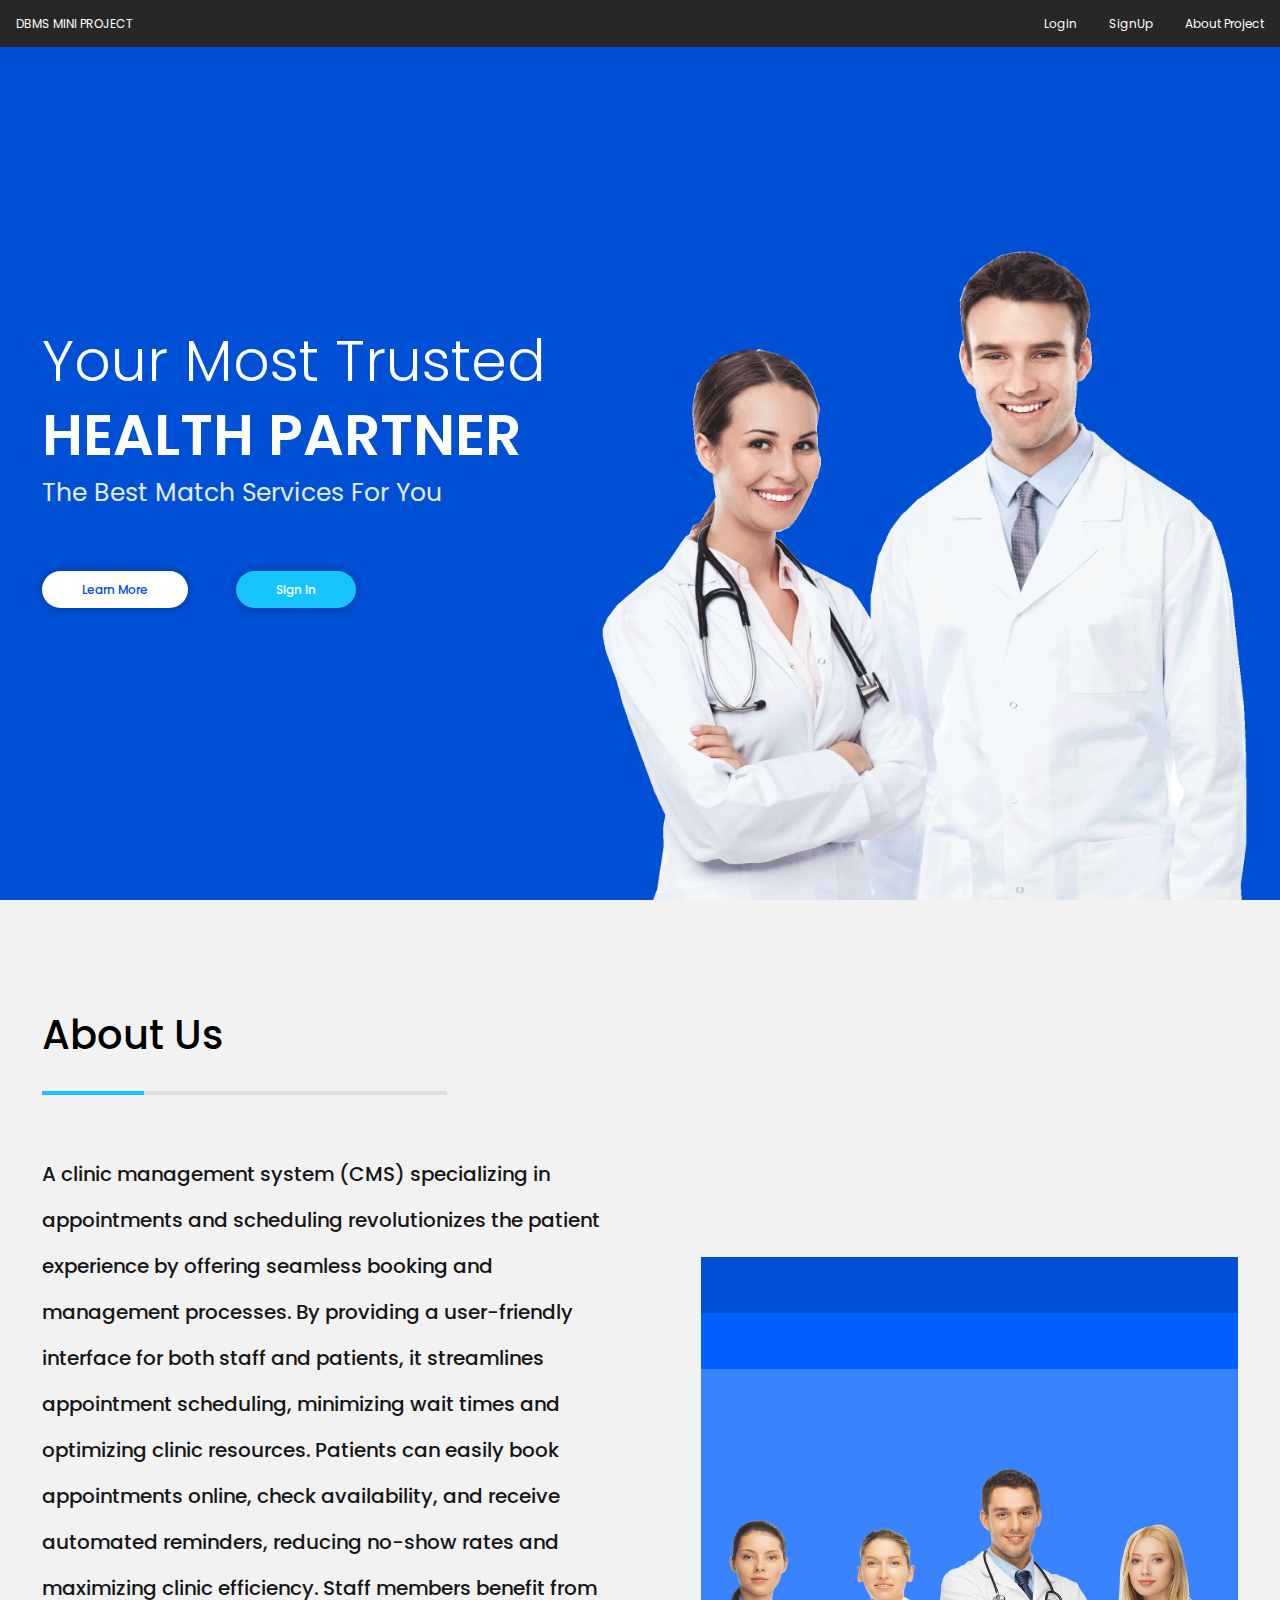
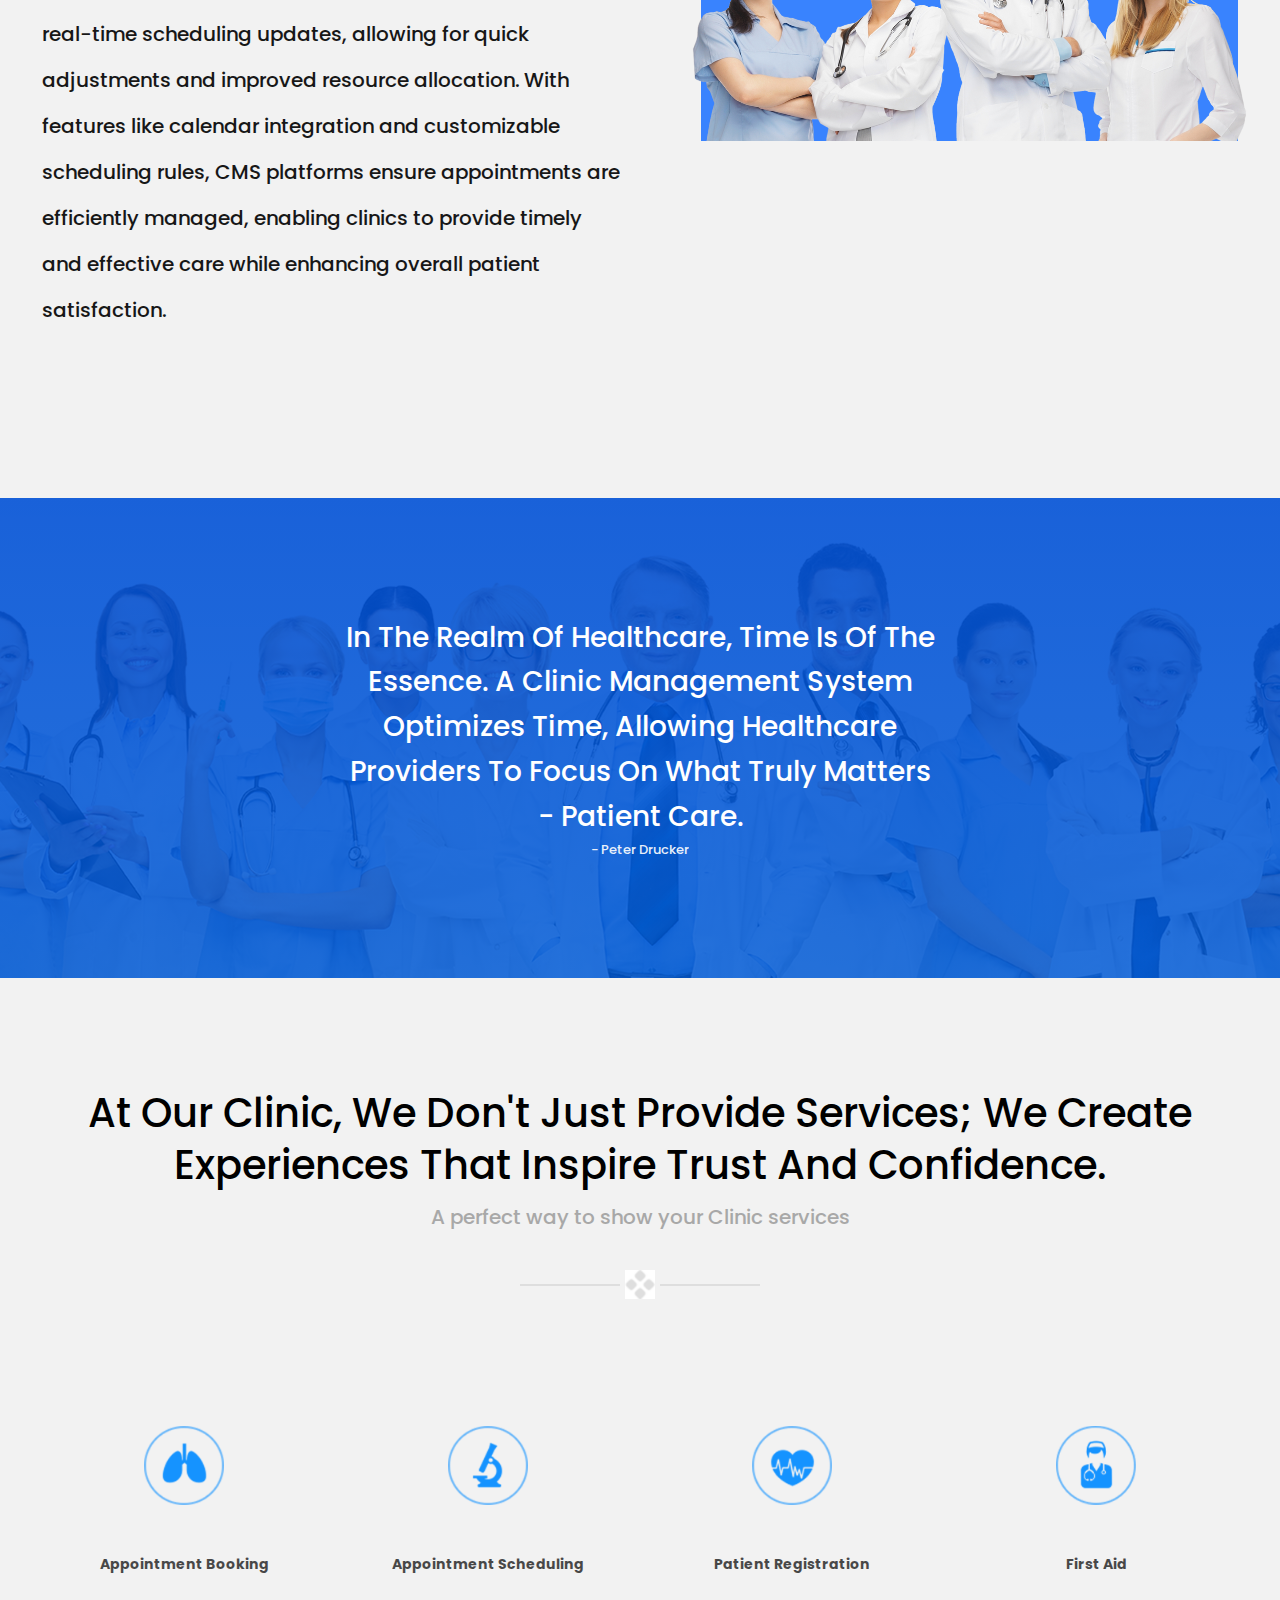
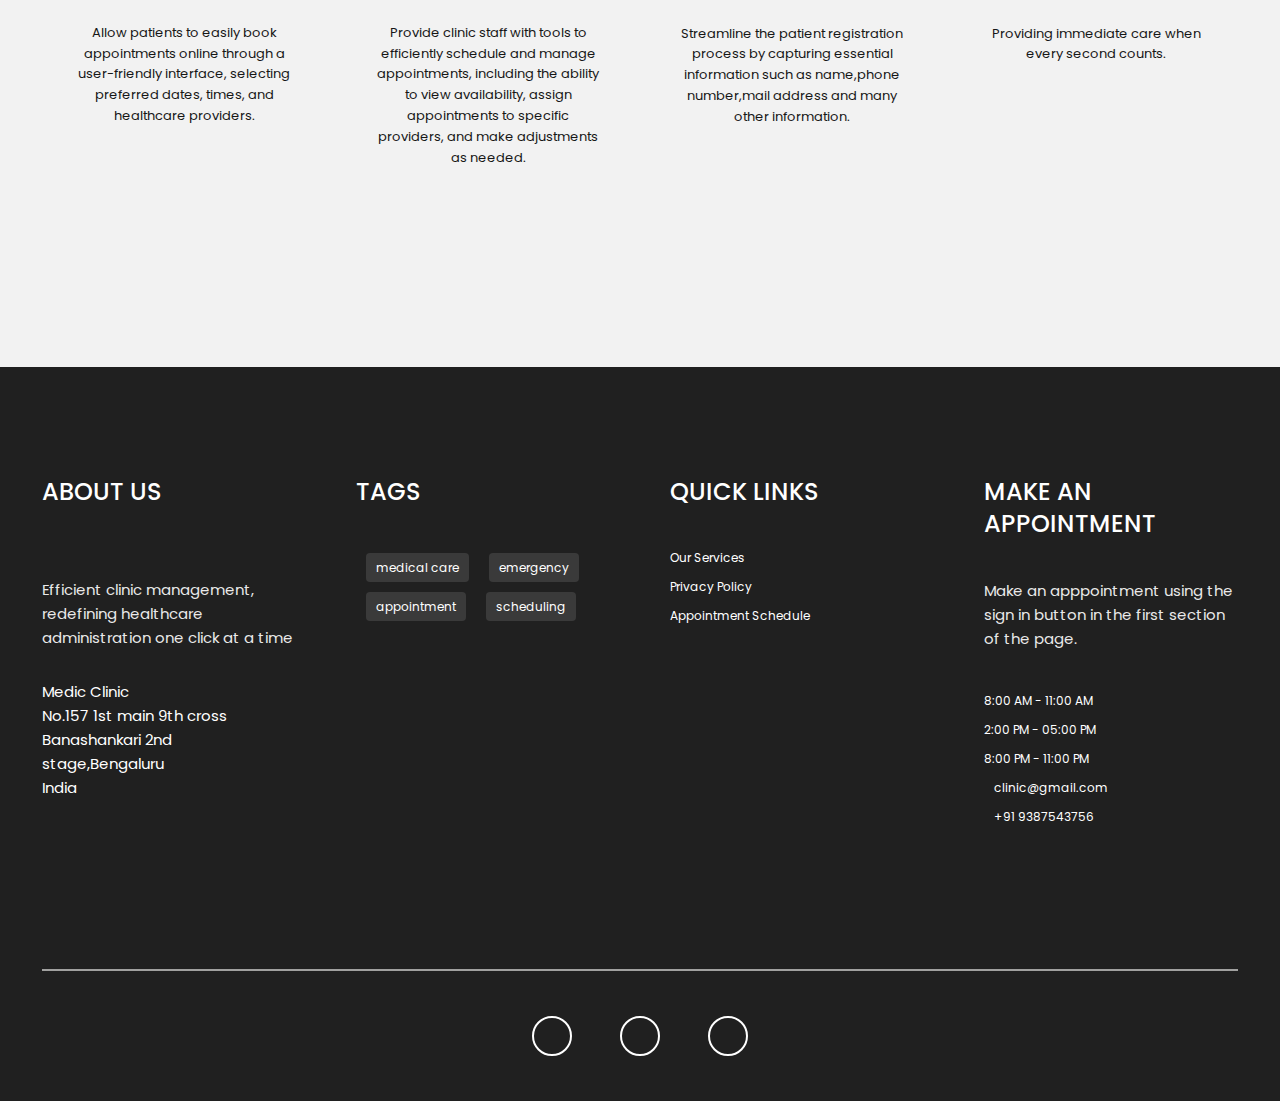
<file: index.html>
<!DOCTYPE html>
<html lang="en">
<head>
    <meta charset="UTF-8">
    <meta http-equiv="X-UA-Compatible" content="IE=edge">
    <meta name="viewport" content="width=device-width, initial-scale=1.0">
    <title>Clinic Management System</title>
    <!-- font awesome -->
    <link rel="stylesheet" href="https://cdnjs.cloudflare.com/ajax/libs/font-awesome/6.0.0-beta2/css/all.min.css" integrity="sha512-YWzhKL2whUzgiheMoBFwW8CKV4qpHQAEuvilg9FAn5VJUDwKZZxkJNuGM4XkWuk94WCrrwslk8yWNGmY1EduTA==" crossorigin="anonymous" referrerpolicy="no-referrer" />
    <!-- normalize css -->
    <link rel = "stylesheet" href = "css1/normalize.css">
    <!-- custom css -->
    <link rel = "stylesheet" href = "css1/main.css">
    <style>
         body {
            margin: 0;
            padding: 0;
            /* font-family: Inter, sans-serif; */
            /* font-weight:100; */
            font-size:12px;
            background-color: #f2f2f2;
        }
        .navbar ul {
            list-style-type: none;
            margin: 0;
            padding: 0;
            overflow: hidden;
            background-color: #272727;
            text-align: right;
            position:fixed;
            top: 0;
            width: 100%;
            
        }
        .navbar li {
            float: left;
            
        }
        .navbar li a {
            display: block;
            color: white;
            text-align: center;
            padding: 14px 16px;
            text-decoration: none;
        }
        .dropdown {
            float: left;
            overflow: hidden;
            position: relative;
            /* display: inline-block;/ */
        }
        .dropdown .dropbtn {
            font-size: 12px;
            border: none;
            outline: none;
            color: white;
            padding: 14px 16px;
            /* background-color: inherit; */
            /* font-family: inherit; */
            margin: 0;
        }
        .dropdown-content {
            display: none;
            position: absolute;
            background-color: #272727;
            min-width: 160px;
            box-shadow: 0px 8px 16px 0px rgba(0,0,0,0.2);
            top: 100%;
            left: 0;
            z-index: 2;
        }
        .dropdown:hover .dropdown-content {
            display: block;
        }
        .dropdown:hover .dropdown-content:hover {
            background-color: #272727;
        }
        .navs {
            display: flex;
            justify-content: flex-end;
        }
        .abcd:hover {
            background-color: #0979e9;
        }
        .zxc:hover{
            background-color: #0979e9;
        }
    </style>
</head>
<body>
    <div class="navbar">
        <ul>
            <li><a class="active" href="index.html"><font class="edoc-logo-sub">DBMS MINI PROJECT</font></a></li>
            <div class="navs">
                <li class="abcd">
                    <div class="dropdown">
                        <a href="login.php" class="dropbtn"><font class="edoc-logo-sub">Login</font></a>
                        <div class="dropdown-content">
                            <a href="login.php" class="zxc"><font class="edoc-logo-sub">Admin</font></a>
                            <a href="login.php" class="zxc"><font class="edoc-logo-sub">Doctor</font></a>
                            <a href="login.php" class="zxc"><font class="edoc-logo-sub">Patient</font></a>
                        </div>
                    </div>
                </li>
                <li class="abcd"><a href="signup.php"><font class="edoc-logo-sub">SignUp</font></a></li>
                <li class="abcd"><a href="about.html"><font class="edoc-logo-sub">About Project</font></a></li>
            </div>
        </ul>
    </div>

        <!-- header -->
        <header class = "header bg-blue">
            
    
    
            <div class = "header-inner text-white text-center">
                <div class = "container grid">
                    <div class = "header-inner-left">
                        <h1>your most trusted<br> <span>health partner</span></h1>
                        <p class = "lead">the best match services for you</p>
                        <p class = "text text-md"></p>
                        <div class = "btn-group">
                            <a href = "#about" class = "btn btn-white">Learn More</a>
                            <a href = "signup.php" class = "btn btn-light-blue">Sign In</a>
                        </div>
                    </div>
                    <div class = "header-inner-right">
                        <img src = "images/header.png">
                    </div>
                </div>
            </div>
        </header>
        <!-- end of header -->
    

    <main>
        <!-- about section -->
        <section id = "about" class = "about py">
            <div class = "about-inner">
                <div class = "container grid">
                    <div class = "about-left text-center">
                        <div class = "section-head">
                            <h2>About Us</h2>
                            <div class = "border-line"></div>
                        </div>
                        <p class = "text text-lg">A clinic management system (CMS) specializing in appointments and scheduling revolutionizes the patient experience by offering seamless booking and management processes. By providing a user-friendly interface for both staff and patients, it streamlines appointment scheduling, minimizing wait times and optimizing clinic resources. Patients can easily book appointments online, check availability, and receive automated reminders, reducing no-show rates and maximizing clinic efficiency. Staff members benefit from real-time scheduling updates, allowing for quick adjustments and improved resource allocation. With features like calendar integration and customizable scheduling rules, CMS platforms ensure appointments are efficiently managed, enabling clinics to provide timely and effective care while enhancing overall patient satisfaction.</p>
                        
                    </div>
                    <div class = "about-right flex">
                        <div class = "img">
                            <img src = "images/about-img.png">
                        </div>
                    </div>
                </div>
            </div>
        </section>
        <!-- end of about section -->

        <!-- banner one -->
        <section id = "banner-one" class = "banner-one text-center">
            <div class = "container text-white">
                <blockquote class = "lead"><i class = "fas fa-quote-left"></i> In the realm of healthcare, time is of the essence. A Clinic Management System optimizes time, allowing healthcare providers to focus on what truly matters - Patient Care.  <i class = "fas fa-quote-right"></i></blockquote>
                <small class = "text text-sm">- Peter Drucker</small>
            </div>
        </section>
        <!-- end of banner one -->

        <!-- services section -->
        <section id = "services" class = "services py">
            <div class = "container">
                <div class = "section-head text-center">
                    <h2 class = "lead">At our clinic, we don't just provide services; we create experiences that inspire trust and confidence.</h2>
                    <p class = "text text-lg">A perfect way to show your Clinic services</p>
                    <div class = "line-art flex">
                        <div></div>
                        <img src = "images/4-dots.png">
                        <div></div>
                    </div>
                </div>
                <div class = "services-inner text-center grid">
                    <article class = "service-item">
                        <div class = "icon">
                            <img src = "images/service-icon-1.png">
                        </div>
                        <h3>Appointment Booking</h3>
                        <p class = "text text-sm">Allow patients to easily book appointments online through a user-friendly interface, selecting preferred dates, times, and healthcare providers.</p>
                    </article>

                    <article class = "service-item">
                        <div class = "icon">
                            <img src = "images/service-icon-2.png">
                        </div>
                        <h3>Appointment Scheduling</h3>
                        <p class = "text text-sm">Provide clinic staff with tools to efficiently schedule and manage appointments, including the ability to view availability, assign appointments to specific providers, and make adjustments as needed.</p>
                    </article>

                    <article class = "service-item">
                        <div class = "icon">
                            <img src = "images/service-icon-3.png">
                        </div>
                        <h3>Patient Registration</h3>
                        <p class = "text text-sm">Streamline the patient registration process by capturing essential information such as name,phone number,mail address and many other information.</p>
                    </article>

                    <article class = "service-item">
                        <div class = "icon">
                            <img src = "images/service-icon-4.png">
                        </div>
                        <h3>First Aid</h3>
                        <p class = "text text-sm">Providing immediate care when every second counts.</p>
                    </article>
                </div>
            </div>
        </section>
        <!-- end of services section -->

        <!-- banner two section -->
        

      

      

        

      
    </main>

    <!-- footer  -->
    <footer id = "footer" class = "footer text-center">
        <div class = "container">
            <div class = "footer-inner text-white py grid">
                <div class = "footer-item">
                    <h3 class = "footer-head">about us</h3>
                    <div class = "icon">
                        
                    </div>
                    <p class = "text text-md">Efficient clinic management, redefining healthcare administration one click at a time</p>
                    <address>
                        Medic Clinic <br>
                        No.157 1st main 9th cross<br>
                        Banashankari 2nd stage,Bengaluru <br>
                        India
                    </address>
                </div>

                <div class = "footer-item">
                    <h3 class = "footer-head">tags</h3>
                    <ul class = "tags-list flex">
                        <li>medical care</li>
                        <li>emergency</li>
                        <li>appointment</li>
                        <li>scheduling</li>
                    </ul>
                </div>

                <div class = "footer-item">
                    <h3 class = "footer-head">Quick Links</h3>
                    <ul>
                        <li><a href = "#services" class = "text-white">Our Services</a></li>
                        <li><a href = "#" class = "text-white">Privacy Policy</a></li>
                        <li><a href = "index.html" class = "text-white">Appointment Schedule</a></li>
                    </ul>
                </div>

                <div class = "footer-item">
                    <h3 class = "footer-head">make an appointment</h3>
                    <p class = "text text-md">Make an apppointment using the sign in button in the first section of the page.</p>
                    <ul class = "appointment-info">
                        <li>8:00 AM - 11:00 AM</li>
                        <li>2:00 PM - 05:00 PM</li>
                        <li>8:00 PM - 11:00 PM</li>
                        <li>
                            <i class = "fas fa-envelope"></i>
                            <span>clinic@gmail.com</span>
                        </li>
                        <li>
                            <i class = "fas fa-phone"></i>
                            <span>+91 9387543756</span>
                        </li>
                    </ul>
                </div>
            </div>

            <div class = "footer-links">
                <ul class = "flex">
                    <li><a href = "#" class = "text-white flex"> <i class = "fab fa-facebook-f"></i></a></li>
                    <li><a href = "#" class = "text-white flex"> <i class = "fab fa-twitter"></i></a></li>
                    <li><a href = "#" class = "text-white flex"> <i class = "fab fa-linkedin"></i></a></li>
                </ul>
            </div>
        </div>
    </footer>
    <!-- end of footer  -->


    <!-- custom js -->
    <script src = "js1/script.js"></script>
</body>
</html>
</file>
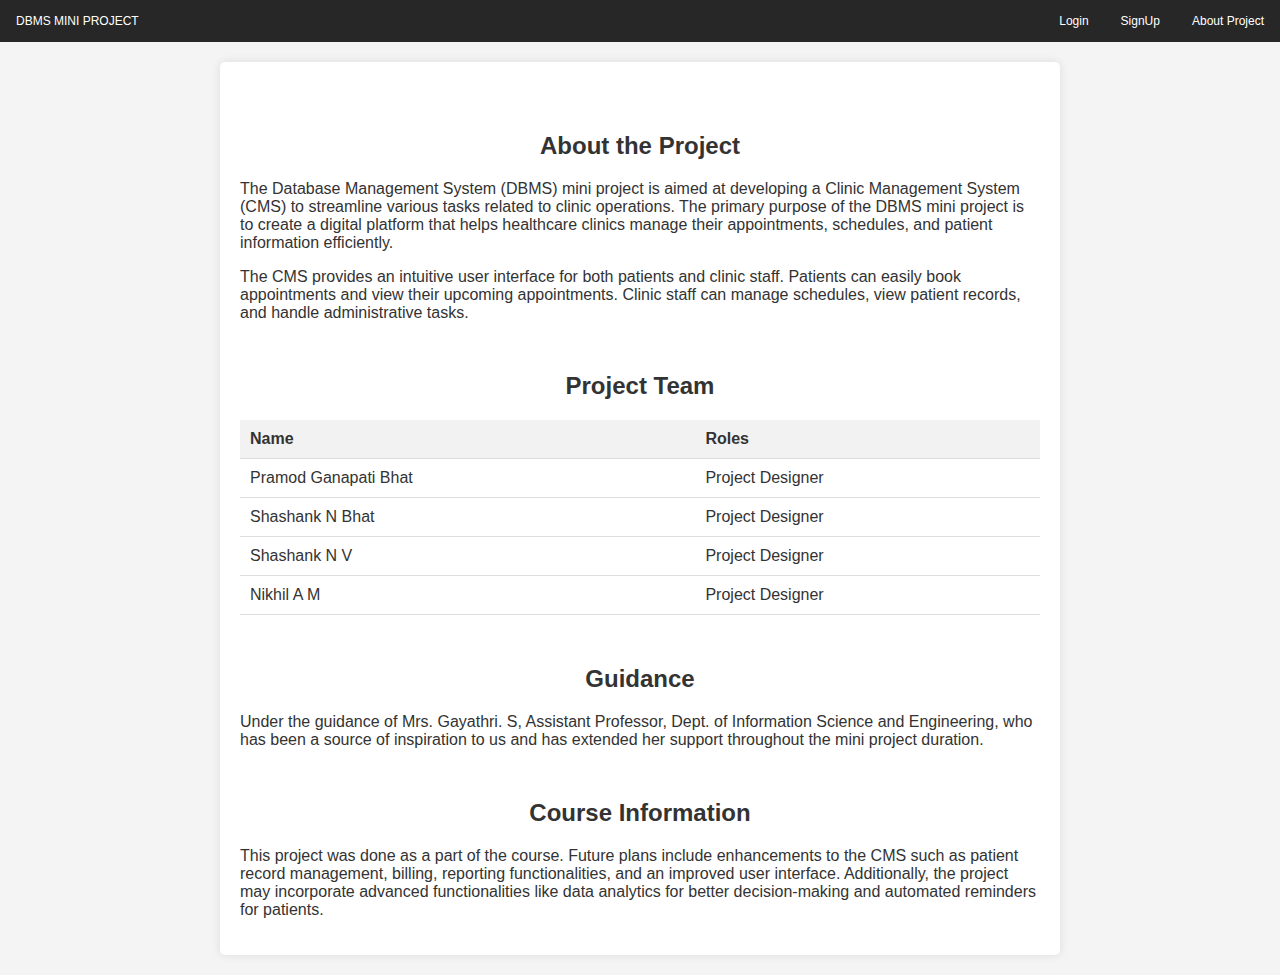
<file: about.html>
<!DOCTYPE html>
<html lang="en">
<head>
    <meta charset="UTF-8">
    <meta name="viewport" content="width=device-width, initial-scale=1.0">
    <title>About Project</title>
    <style>
        body {
            margin: 0;
            padding: 0;
            font-family: Inter, sans-serif;
            
            background-color: #f2f2f2;
        }
        .navbar ul {
            list-style-type: none;
            margin: 0;
            padding: 0;
            overflow: hidden;
            background-color: #272727;
            text-align: right;
        }
        .navbar li {
            float: left;
        }
        .navbar li a {
            display: block;
            color: white;
            text-align: center;
            padding: 14px 16px;
            text-decoration: none;
            font-size:12px;
        }
        .dropdown {
            float: left;
            overflow: hidden;
        }
        .dropdown .dropbtn {
            font-size: 12px;
            border: none;
            outline: none;
            color: white;
            padding: 14px 16px;
            background-color: inherit;
            /* font-family: inherit; */
            margin: 0;
        }
        .dropdown-content {
            display: none;
            position: absolute;
            background-color: #272727;
            min-width: 160px;
            box-shadow: 0px 8px 16px 0px rgba(0,0,0,0.2);
            z-index: 1;
        }
        .dropdown:hover .dropdown-content {
            display: block;
}
        /* .dropdown:hover .dropdown-content:hover {
            background-color: blue;
} */

        .navs {
            display: flex;
            justify-content: flex-end;
        }
        .abcd:hover {
            background-color: #0979e9;
        }
        h2 {
            text-align: center;
            margin-top: 50px;
            color: #333;
        }
        .zxc:hover{
            background-color: #0979e9;
        }
    </style>
</head>
<body>
    <div class="navbar">
        <ul>
            <li><a class="active" href="index.html"><font class="edoc-logo-sub">DBMS MINI PROJECT</font></a></li>
            <div class="navs">
                <li class="abcd">
                    <div class="dropdown">
                        <a href="login.php" class="dropbtn"><font class="edoc-logo-sub">Login</font></a>
                        <!-- <div class="dropdown-content">
                            <a href="login.php" class="zxc"><font class="edoc-logo-sub">Admin</font></a>
                            <a href="login.php" class="zxc"><font class="edoc-logo-sub">Doctor</font></a>
                            <a href="login.php" class="zxc"><font class="edoc-logo-sub">Patient</font></a>
                        </div> -->
                    </div>
                </li>
                <li class="abcd"><a href="signup.php"><font class="edoc-logo-sub">SignUp</font></a></li>
                <li class="abcd"><a href="about.html"><font class="edoc-logo-sub">About Project</font></a></li>
            </div>
        </ul>
    </div>
    <style>
        body {
            font-family: Arial, sans-serif;
            background-color: #f4f4f4;
            color: #333;
            margin: 0;
            padding: 0;
        }
        .container {
            max-width: 800px;
            margin: 20px auto;
            padding: 20px;
            background-color: #fff;
            border-radius: 5px;
            box-shadow: 0 0 10px rgba(0, 0, 0, 0.1);
        }
        h1 {
            text-align: center;
            margin-bottom: 20px;
            color: #333;
        }
        table {
            width: 100%;
            border-collapse: collapse;
            margin-top: 20px;
        }
        th, td {
            padding: 10px;
            border-bottom: 1px solid #ddd;
            text-align: left;
        }
        th {
            background-color: #f2f2f2;
        }
        tr:hover {
            background-color: #f5f5f5;
        }
    </style>
    <div class="container">
        <!-- <h1>About Us</h1> -->
        
        <h2>About the Project</h2>
        <p>The Database Management System (DBMS) mini project is aimed at developing a Clinic Management System (CMS) to streamline various tasks related to clinic operations. The primary purpose of the DBMS mini project is to create a digital platform that helps healthcare clinics manage their appointments, schedules, and patient information efficiently.</p>
        <p>The CMS provides an intuitive user interface for both patients and clinic staff. Patients can easily book appointments and view their upcoming appointments. Clinic staff can manage schedules, view patient records, and handle administrative tasks.</p>
        
        <h2>Project Team</h2>
        <table>
            <tr>
                <th>Name</th>
                <th>Roles</th>
            </tr>
            <tr>
                <td>Pramod Ganapati Bhat</td>
                <td>Project Designer</td>
            </tr>
            <tr>
                <td>Shashank N Bhat</td>
                <td>Project Designer</td>
            </tr>
            <tr>
                <td>Shashank N V</td>
                <td>Project Designer</td>
            </tr>
            <tr>
                <td>Nikhil A M</td>
                <td>Project Designer</td>
            </tr>
        </table>
        
        <h2>Guidance</h2>
        <p>Under the guidance of Mrs. Gayathri. S, Assistant Professor, Dept. of Information Science and Engineering, who has been a source of inspiration to us and has extended her support throughout the mini project duration.</p>
        
        <h2>Course Information</h2>
        <p>This project was done as a part of the course. Future plans include enhancements to the CMS such as patient record management, billing, reporting functionalities, and an improved user interface. Additionally, the project may incorporate advanced functionalities like data analytics for better decision-making and automated reminders for patients.</p>
    </div>
</body>
</html>
</file>
<file: css1/main.css>
@import url('https://fonts.googleapis.com/css2?family=Poppins:wght@200;300;400;500;600;700;800;900&display=swap');

/* variables */
:root{
    --fros-blue-color: #0050d5;
    --light-blue-color: #16c5ff;
    --dark-color: #202020;
    --light-gray: #dedede;
    --dark-gray: #a1a1a0;
    --light-color: #fff;
    --poppins-font: 'Poppins', sans-serif;
    --transition: all 0.3s ease-in-out;
    --box-shadow: 0 0 15px 2px rgba(0, 0, 0, 0.2)!important;
}

/* some resets */
*{
    padding: 0;
    margin: 0;
    -webkit-box-sizing: border-box;
            box-sizing: border-box;
}
html{
    font-size: 10px;
}
body{
    font-size: 1.6rem;
    line-height: 1.6;
    font-family: var(--poppins-font);
}
img{
    width: 100%;
    display: block;
}
ul{
    list-style: none;
}
a{
    text-decoration: none;
    color: var(--dark-color);
}
.bg-blue{
    background-color: var(--fros-blue-color);
}
.bg-white{
    background-color: var(--light-color);
}
.text-blue{
    color: var(--fros-blue-color);
}
.text-white{
    color: var(--light-color);
}

/* button */
.btn, button{
    border: none;
    cursor: pointer;
}
.btn{
    padding: .9rem 4rem;
    border-radius: 3rem;
    display: inline-block;
    background-color: var(--light-color);
    font-weight: 500;
    -webkit-box-shadow: 0 0 7px 2px rgba(0, 0, 0, 0.2);
            box-shadow: 0 0 7px 2px rgba(0, 0, 0, 0.2);
    -webkit-transition: var(--transition);
    -o-transition: var(--transition);
    transition: var(--transition);
}
.btn-white{
    color: var(--fros-blue-color);
}
.btn-light-blue{
    background-color: var(--light-blue-color);
    color: var(--light-color);
}
.btn-blue{
    background-color: var(--fros-blue-color);
    color: var(--light-color);
}
.btn-group{
    display: -webkit-box;
    display: -ms-flexbox;
    display: flex;
    -ms-flex-wrap: wrap;
        flex-wrap: wrap;
    -webkit-box-align: center;
        -ms-flex-align: center;
            align-items: center;
}
.btn-group .btn{
    width: 100%;
}
.btn-group .btn:first-child{
    margin-bottom: 2rem;
}
.btn:hover{
    -webkit-box-shadow: var(--box-shadow);
            box-shadow: var(--box-shadow);
}

.container{
    max-width: 95vw;
    margin: 0 auto;
    padding: 0 1rem;
}
.flex{
    display: -webkit-box;
    display: -ms-flexbox;
    display: flex;
    -webkit-box-align: center;
        -ms-flex-align: center;
            align-items: center;
    -webkit-box-pack: center;
        -ms-flex-pack: center;
            justify-content: center;
}
.grid{
    display: grid;
}
input{
    outline: 0;
}
.lead{
    font-size: 25px;
    text-transform: capitalize;
}
h1, h2, h3{
    text-transform: capitalize;
    margin-top: 0;
    line-height: 1.3;
}
.text{
    opacity: 0.9;
}
.text-md{
    font-size: 1.5rem;
}
.text-lg{
    font-size: 2rem;
    font-weight: 500;
}
.text-sm{
    font-size: 1.3rem;
}
.py{
    padding: 10.9rem 0;
}
.text-center{
    text-align: center;
}

/* header */
.header{
    min-height: 100vh;
}
.navbar{
    position: fixed;
    top: 0;
    left: 0;
    width: 100%;
    padding: 3.2rem 0;
    z-index: 999;
}
.navbar .container{
    -webkit-box-pack: justify;
        -ms-flex-pack: justify;
            justify-content: space-between;
}
.navbar-brand img{
    width: 168px;
}
.navbar-show-btn, .navbar-hide-btn{
    background-color: transparent;
    width: 30px;
    -webkit-transition: var(--transition);
    -o-transition: var(--transition);
    transition: var(--transition);
}
button[class ^= navbar]:hover{
    -webkit-transform: scale(1.1);
        -ms-transform: scale(1.1);
            transform: scale(1.1);
}


.navbar-collapse{
    position: fixed;
    top: 0;
    right: 0;
    width: 100%;
    height: 100%;
    padding: 8rem 3rem;
    display: -webkit-box;
    display: -ms-flexbox;
    display: flex;
    -webkit-box-orient: vertical;
    -webkit-box-direction: normal;
        -ms-flex-direction: column;
            flex-direction: column;
    -webkit-box-pack: justify;
        -ms-flex-pack: justify;
            justify-content: space-between;
    -webkit-box-shadow: -3px 0 10px 4px rgba(0, 0, 0, 0.1);
            box-shadow: -3px 0 10px 4px rgba(0, 0, 0, 0.1);
    -webkit-transform: translateX(110%);
        -ms-transform: translateX(110%);
            transform: translateX(110%);
    -webkit-transition: var(--transition);
    -o-transition: var(--transition);
    transition: var(--transition);
    z-index: 1000;
}
/* navbar show class */
.navbar-show{
    -webkit-transform: translateX(0);
        -ms-transform: translateX(0);
            transform: translateX(0);
}
.navbar-hide-btn{
    position: absolute;
    right: 2rem;
    top: 4.5rem;
}
.nav-item{
    margin: 1.4rem 0;
}
.nav-link{
    opacity: 0.8;
    font-weight: 600;
    -webkit-transition: var(--transition);
    -o-transition: var(--transition);
    transition: var(--transition);
    display: inline-block;
}
.nav-link:hover{
    opacity: 1;
    color: var(--fros-blue-color);
    -webkit-transform: translateX(10px);
        -ms-transform: translateX(10px);
            transform: translateX(10px);
}
.search-icon{
    display: block;
    width: 27px;
    margin-right: 1rem;
}
.search-control::-webkit-input-placeholder{
    color: var(--light-gray);
}
.search-control::-moz-placeholder{
    color: var(--light-gray);
}
.search-control:-ms-input-placeholder{
    color: var(--light-gray);
}
.search-control::-ms-input-placeholder{
    color: var(--light-gray);
}
.search-control::placeholder{
    color: var(--light-gray);
}
.search-control{
    height: 27px;
    width: 100%;
    border-radius: 1.9rem;
    border: 2px solid var(--light-gray);
    padding: 0 1.5rem;
}

/* header inner */
.header-inner{
    padding-top: 16rem;
}
.header-inner-left h1{
    font-size: 4rem;
    font-weight: 300;
    margin-bottom: 0;
}
.header-inner-left h1 span{
    font-weight: 600;
    text-transform: uppercase;
}
.header-inner-left .lead{
    opacity: 0.9;
}
.header-inner-left .text{
    margin: 5.8rem 0;
    max-width: 500px;
    margin-right: auto;
    margin-left: auto;
}
.header-inner-left .btn-group{
    -webkit-box-pack: center;
        -ms-flex-pack: center;
            justify-content: center;
}
.header-inner-right{
    margin-top: 6rem;
}
.header-inner-right img{
    max-width: 520px;
    margin: 0 auto;
}

/* about section */
.section-head h2{
    font-size: 4rem;
    font-weight: 500;
    margin-bottom: 3rem;
    text-align: center;
}
.border-line{
    height: .4rem;
    width: 100%;
    margin-right: auto;
    margin-left: auto;
    background-color: var(--light-gray);
    position: relative;
}
.border-line::after{
    content: "";
    position: absolute;
    top: 0;
    left: 50%;
    -webkit-transform: translateX(-50%);
        -ms-transform: translateX(-50%);
            transform: translateX(-50%);
    height: 100%;
    width: 102px;
    background-color: var(--light-blue-color);
}
.about-left{
    margin-bottom: 6rem;
}
.about-right{
    margin-top: 16.8rem;
}
.about-left .text{
    margin: 5.6rem 0;
    line-height: 2.3;
}
.about .btn-white{
    color: var(--dark-gray);
}
.about-right .img{
    width: 100%;
    background-color: #3983fe;
    max-width: 537px;
    position: relative;
}
.about-right .img img{
    padding-top: 10rem;
    -webkit-transform: scaleX(1.03);
        -ms-transform: scaleX(1.03);
            transform: scaleX(1.03);
}
.about-right .img::after, .about-right .img::before{
    content: "";
    position: absolute;
    width: 100%;
    height: 100%;
}
.about-right .img::after{
    top: -56px;
    left: 0;
    background-color: #0060ff;
    z-index: -1;
}
.about-right .img::before{
    top: -112px;
    left: 0;
    background-color: var(--fros-blue-color);
    z-index: -2;
}

/* banner one section */
.banner-one{
    background: -webkit-gradient(linear, left top, left bottom, from(rgba(0, 80, 213, 0.9)), to(rgba(0, 90, 213, 0.85))), url('../images/banner-1-img.png') top/cover no-repeat;
    background: -o-linear-gradient(rgba(0, 80, 213, 0.9), rgba(0, 90, 213, 0.85)), url('../images/banner-1-img.png') top/cover no-repeat;
    background: linear-gradient(rgba(0, 80, 213, 0.9), rgba(0, 90, 213, 0.85)), url('../images/banner-1-img.png') top/cover no-repeat;
    height: 480px;
    display: -webkit-box;
    display: -ms-flexbox;
    display: flex;
    -webkit-box-align: center;
        -ms-flex-align: center;
            align-items: center;
    -webkit-box-pack: center;
        -ms-flex-pack: center;
            justify-content: center;
}
.banner-one .lead{
    font-size: 2.8rem;
    font-weight: 500;
    max-width: 600px;
}
.banner-one .text-sm{
    font-weight: 500;
}

/* services section */
.services .section-head .text-lg{
    color: var(--dark-gray);
    margin-top: -2rem;
}
.services .section-head img{
    margin: 3.7rem auto;
}
.line-art{
    max-width: 240px;
    margin: auto;
}
.line-art img{
    width: 30px;
}
.line-art div{
    width: 100px;
    height: 2px;
    background-color: var(--light-gray);
}
.services-inner{
    padding: 6rem 0;
}
.service-item{
    padding: 3rem;
    margin-bottom: 3rem;
}
.service-item:last-child{
    margin-bottom: 0;
}
.service-item .icon img{
    width: 80px;
    margin: auto;
}
.service-item h3{
    margin: 5rem 0;
    opacity: 0.7;
}

/* banner two section */
.banner-two{
    background: -webkit-gradient(linear, left top, left bottom, from(rgba(0, 80, 213, 0.9)), to(rgba(0, 90, 213, 0.85))), url('../images/banner-two-bg.png') top/cover no-repeat;
    background: -o-linear-gradient(rgba(0, 80, 213, 0.9), rgba(0, 90, 213, 0.85)), url('../images/banner-two-bg.png') top/cover no-repeat;
    background: linear-gradient(rgba(0, 80, 213, 0.9), rgba(0, 90, 213, 0.85)), url('../images/banner-two-bg.png') top/cover no-repeat;
    padding: 13.6rem 0;
}
.banner-two-left img{
    max-width: 620px;
    margin: auto;
}
.banner-two-right .lead{
    font-size: 2.2rem;
    margin-top: 6rem;
}
.banner-two-right .btn-group{
    margin-top: 6rem;
    -webkit-box-pack: center;
        -ms-flex-pack: center;
            justify-content: center;
}

/* doctors panel */
.doc-panel-inner{
    margin-top: 8rem;
}
.doc-panel-item{
    margin-bottom: 6rem;
}
.doc-panel-item:last-child{
    margin-bottom: 0;
}
.doc-panel-item .img{
    position: relative;
    height: 440px;
    background-color: var(--light-gray);
    overflow: hidden;
    -webkit-box-align: end;
        -ms-flex-align: end;
            align-items: flex-end;
}
.doc-panel-item .img .info{
    position: absolute;
    bottom: -100%;
    left: 0;
    width: 100%;
    height: 100px;
    -webkit-box-orient: vertical;
    -webkit-box-direction: normal;
        -ms-flex-direction: column;
            flex-direction: column;
    -webkit-transition: var(--transition);
    -o-transition: var(--transition);
    transition: var(--transition);
}
.doc-panel-item .img{
    max-width: 357px;
    margin-left: auto;
    margin-right: auto;
}
.doc-panel-item:hover .info{
    bottom: 0;
}

/* package service */
.package-service-inner{
    margin-top: 14rem;
}
.package-service{
    background: -webkit-gradient(linear, left top, left bottom, from(rgba(0, 80, 213, 0.85)), to(rgba(0, 80, 213, 0.95))), url('../images/package-service-img.jpg') center/cover no-repeat;
    background: -o-linear-gradient(rgba(0, 80, 213, 0.85), rgba(0, 80, 213, 0.95)), url('../images/package-service-img.jpg') center/cover no-repeat;
    background: linear-gradient(rgba(0, 80, 213, 0.85), rgba(0, 80, 213, 0.95)), url('../images/package-service-img.jpg') center/cover no-repeat;
}
.package-service-head{
    color: var(--light-color);
}
.package-service-head h2{
    font-size: 39px;
}
.package-service-item{
    padding: 3rem 5rem;
    position: relative;
    margin-bottom: 12rem;
}
.package-service-item:last-child{
    margin-bottom: 0;
}
.package-service-item .icon{
    width: 86px;
    height: 86px;
    background-color: var(--light-blue-color);
    border-radius: 2rem;
    border-bottom-right-radius: 0;
    color: var(--light-color);
    position: absolute;
    top: -43px;
    left: 50%;
    -webkit-transform: translateX(-50%) rotate(45deg);
        -ms-transform: translateX(-50%) rotate(45deg);
            transform: translateX(-50%) rotate(45deg);
}
.package-service-item .icon i{
    -webkit-transform: rotate(-45deg);
        -ms-transform: rotate(-45deg);
            transform: rotate(-45deg);
}
.package-service-item h3{
    opacity: 0.7;
    margin: 8rem 0 4rem 0;
}
.package-service-item .text-sm{
    color: var(--dark-gray);
}
.package-service-item .btn{
    margin: 4rem 0;
}

/* posts section */
.posts{
    background-color: var(--light-gray);
}
.posts-inner{
    margin-top: 6rem;
}
.post-item{
    padding: 1.2rem;
    -webkit-box-shadow: var(--box-shadow);
            box-shadow: var(--box-shadow);
    margin-bottom: 6rem;
}
.post-item:last-child{
    margin-bottom: 0;
}
.post-item .content{
    padding: 3rem 2rem 1rem 2rem;
}
.post-item h4{
    margin-bottom: 1rem;
}
.post-item .text{
    padding: 1rem 0;
}
.post-item .info{
    -webkit-box-pack: justify;
        -ms-flex-pack: justify;
            justify-content: space-between;
    color: var(--dark-gray);
}
.post-item .info .text{
    padding-bottom: 0;
}

/* contact section */
.contact-left{
    margin-bottom: 6rem;
    height: 100%;
}
.contact-left iframe{
    width: 100%;
    height: 100%;
    -o-object-fit: cover;
       object-fit: cover;
}
.contact-right{
    padding: 5rem 4rem;
}
.contact-right form{
    margin-top: 5rem;
}
.form-element .form-control{
    width: 100%;
    background-color: #3373dd;
    border: none;
    outline: 0;
    padding: 1rem 1.6rem;
    margin-bottom: 1.6rem;
    color: var(--light-color);
}
.form-element .form-control::-webkit-input-placeholder{
    color: var(--light-color);
}
.form-element .form-control::-moz-placeholder{
    color: var(--light-color);
}
.form-element .form-control:-ms-input-placeholder{
    color: var(--light-color);
}
.form-element .form-control::-ms-input-placeholder{
    color: var(--light-color);
}
.form-element .form-control::placeholder{
    color: var(--light-color);
}
.btn-submit{
    margin-top: 4rem;
}
.btn-submit i{
    margin-right: 2rem;
}

/* footer */
.footer{
    background-color: var(--dark-color);
}
.footer-item{
    margin-bottom: 6rem;
}
.footer-item:last-child{
    margin-bottom: 0;
}
.footer-head{
    text-transform: uppercase;
    font-weight: 500;
    font-size: 2.4rem;
    margin-bottom: 4rem;
}
.footer-item .icon{
    width: 120px;
    margin: auto;
}
.footer-item .text{
    padding: 3rem 0;
    max-width: 500px;
    margin-right: auto;
    margin-left: auto;
}
.footer-item address{
    font-size: 1.5rem;
    font-style: normal;
}
.footer-item .tags-list{
    -ms-flex-wrap: wrap;
        flex-wrap: wrap;
}
.footer-item .tags-list li{
    margin: .5rem 1rem;
    padding: .5rem 1rem;
    background-color: rgb(58, 58, 58);
    border-radius: .4rem;
}
.footer-item a{
    margin-bottom: 1rem;
    display: inline-block;
    -webkit-transition: var(--transition);
    -o-transition: var(--transition);
    transition: var(--transition);
}
.footer-item a:hover{
    color: var(--dark-gray);
}
.footer-item:last-child .text{
    padding-top: 0;
}
.footer-item .appointment-info li{
    margin: 1rem 0;
}
.footer-item .appointment-info li span{
    margin-left: 1rem;
}
.footer-links{
    border-top: 2px solid var(--dark-gray);
    padding: 4.5rem 0;
}
.footer-links li{
    margin: 0 2.4rem;
    font-size: 2rem;
}
.footer-links li a{
    height: 40px;
    width: 40px;
    border-radius: 50%;
    border: 2px solid var(--light-color);
    -webkit-transition: var(--transition);
    -o-transition: var(--transition);
    transition: var(--transition);
}
.footer-links li a:hover{
    background-color: var(--light-color);
    color: var(--fros-blue-color);
}




/* Media Queries */
@media(min-width: 450px){
    .navbar-collapse{
        width: 320px;
    }
    .btn-group .btn{
        width: auto;
    }
    .btn-group .btn:first-child{
        margin-right: 48px;
        margin-bottom: 0;
    }
    .border-line{
        width: 405px;
    }

}

@media(min-width: 768px){
    .header-inner-left h1{
        font-size: 5.7rem;
    }
    .services-inner, .doc-panel-inner{
        grid-template-columns: repeat(2, 1fr);
    }
    .doc-panel-inner{
        -webkit-column-gap: 3rem;
           -moz-column-gap: 3rem;
                column-gap: 3rem;
    }
    .doc-panel .section-head h2{
        text-align: left;
    }
    .package-service-inner, .posts-inner, .footer-inner{
        grid-template-columns: repeat(2, 1fr);
        -webkit-column-gap: 6rem;
           -moz-column-gap: 6rem;
                column-gap: 6rem;
    }
    .footer-inner{
        text-align: left;
    }
    .footer-item .icon, .footer-item .text{
        margin-left: 0;
    }
    .footer-item .tags-list{
        -webkit-box-pack: start;
            -ms-flex-pack: start;
                justify-content: flex-start;
    }
}

@media(min-width: 992px){
    .header-inner{
        padding-top: 3.2rem;
    }
    .header-inner .container{
        grid-template-columns: 545px auto;
        -webkit-box-align: center;
            -ms-flex-align: center;
                align-items: center;
        height: calc(100vh - 32px);
        position: relative;
    }
    .header-inner-left{
        text-align: left;
    }
    .header-inner-left .text{
        margin-left: 0;
    }
    .header-inner-left .btn-group{
        -webkit-box-pack: start;
            -ms-flex-pack: start;
                justify-content: start;
    }
    .header-inner-right img{
        position: absolute;
        bottom: 0;
        right: 0;
        padding-left: 5rem;
    }
    .about-inner .container{
        grid-template-columns: repeat(2, 1fr);
        -webkit-column-gap: 3rem;
           -moz-column-gap: 3rem;
                column-gap: 3rem;
    }
    .about-left{
        text-align: left;
        margin-bottom: 0;
    }
    .about-left .section-head h2{
        text-align: left;
    }
    .border-line{
        margin-left: 0;
    }
    .border-line::after{
        left: 0;
        -webkit-transform: translateX(0);
            -ms-transform: translateX(0);
                transform: translateX(0);
    }
    .about-right{
        margin-left: auto;
        margin-top: 11.2rem;
    }

    .banner-two .container{
        grid-template-columns: repeat(2, 1fr);
        -webkit-box-align: center;
            -ms-flex-align: center;
                align-items: center;
        -webkit-column-gap: 6rem;
           -moz-column-gap: 6rem;
                column-gap: 6rem;
    }
    .banner-two-right{
        text-align: left;
    }
    .banner-two-right .btn-group{
        -webkit-box-pack: start;
            -ms-flex-pack: start;
                justify-content: flex-start;
    }
    .banner-two-right .lead{
        margin-top: 0;
    }
    .banner-two-left img{
        width: 100%;
        max-width: 100%;
    }
    .doc-panel-inner{
        grid-template-columns: repeat(3, 1fr);
    }
    .doc-panel-item{
        margin-bottom: 0;
    }
    .package-service-inner{
        grid-template-columns: repeat(3, 1fr);
    }
    .package-service-item{
        margin-bottom: 0;
    }

    .contact .container{
        grid-template-columns: repeat(2, 1fr);
        -webkit-column-gap: 2.4rem;
           -moz-column-gap: 2.4rem;
                column-gap: 2.4rem;
    }
}

@media(min-width: 1200px){
    .navbar-show-btn, .navbar-hide-btn{
        display: none;
    }
    .navbar-collapse{
        -webkit-transform: translateX(0);
            -ms-transform: translateX(0);
                transform: translateX(0);
        position: relative;
        -webkit-box-orient: horizontal;
        -webkit-box-direction: normal;
            -ms-flex-direction: row;
                flex-direction: row;
        -webkit-box-pack: end;
            -ms-flex-pack: end;
                justify-content: flex-end;
        -webkit-box-align: center;
            -ms-flex-align: center;
                align-items: center;
        width: 100%;
        height: auto;
        padding: 0;
        background-color: transparent;
        -webkit-box-shadow: none;
                box-shadow: none;
        -webkit-transition: none;
        -o-transition: none;
        transition: none;
    }
    .navbar-nav{
        display: -webkit-box;
        display: -ms-flexbox;
        display: flex;
    }
    .nav-item{
        margin: 0;
        margin-left: 3.5rem;
    }
    .nav-link{
        color: var(--light-color);
        opacity: 1;
        font-weight: 500;
        position: relative;
    }
    .nav-link::after{
        content: "";
        position: absolute;
        top: 100%;
        left: 0;
        height: 2px;
        width: 0;
        background-color: var(--light-color);
        opacity: 0;
        -webkit-transition: var(--transition);
        -o-transition: var(--transition);
        transition: var(--transition);
    }
    .nav-link:hover{
        -webkit-transform: none;
            -ms-transform: none;
                transform: none;
        color: var(--light-color);
    }
    .nav-link:hover::after{
        opacity: 1;
        width: 100%;
    }
    .search-bar{
        margin-left: 5.5rem;
    }
    .search-inner-right{
        width: 100%;
    }
    .search-inner-right img{
        padding-left: 0;
        max-width: 647px;
    }
    .search-control{
        width: 150px;
    }
    .header-inner-right{
        width: 100%;
    }
    .header-inner-right img{
        padding-left: 0;
        max-width: 647px;
    }

    .services-inner{
        grid-template-columns: repeat(4, 1fr);
        -webkit-column-gap: 2rem;
           -moz-column-gap: 2rem;
                column-gap: 2rem;
    }
    .service-item{
        margin-bottom: 0;
    }
    .doc-panel-inner{
        -webkit-column-gap: 9rem;
           -moz-column-gap: 9rem;
                column-gap: 9rem;
    }
    .posts-inner{
        grid-template-columns: repeat(3, 1fr);
    }
    .post-item{
        margin-bottom: 0;
    }

    .contact .container{
        grid-template-columns: auto 514px;
    }
    .footer-inner{
        grid-template-columns: repeat(4, 1fr);
        -webkit-column-gap: 6rem;
           -moz-column-gap: 6rem;
                column-gap: 6rem;
    }
}

@media(min-width: 1480px){
    /* general */
    .container{
        max-width: 81vw;
    }
}

/* transition and animation stopper */
.resize-animation-stopper *{
    -webkit-animation: none!important;
            animation: none!important;
    -webkit-transition: none!important;
    -o-transition: none!important;
    transition: none!important;
}
</file>
